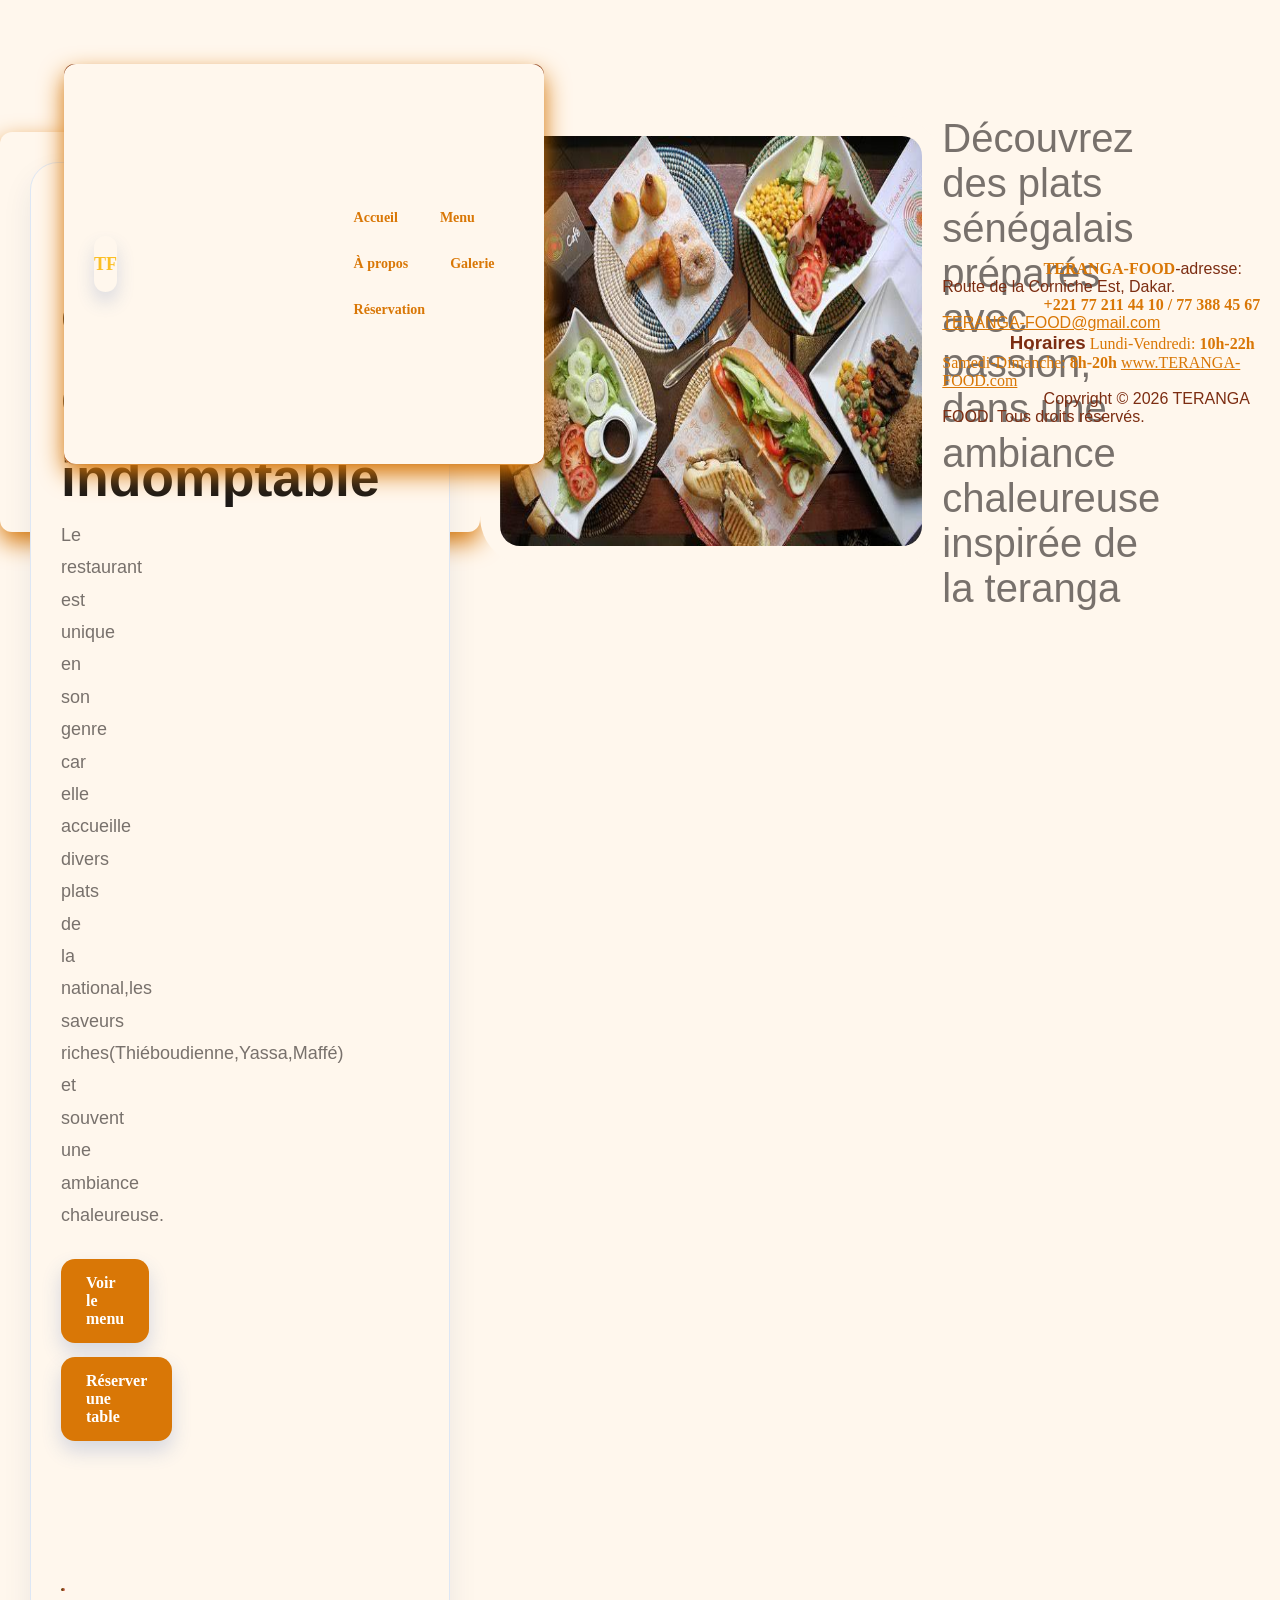
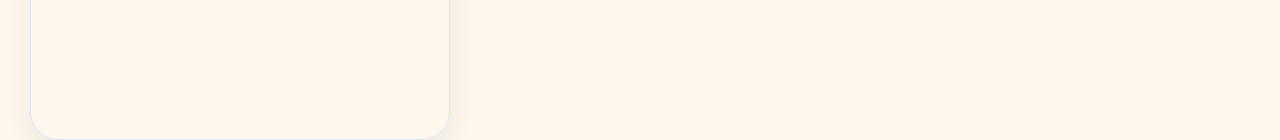
<file: index.html>
<!DOCTYPE html>
<html lang="en">
<head>
    <meta charset="UTF-8">
    <meta name="viewport" content="width=device-width, initial-scale=1.0">
    <title>Accueil</title>
    <link rel="stylesheet" href="css/style.css">
    
</head>
<body>
       <header class="header">
  <div class="container header-inner">
 
    <!-- Logo + nom -->
    <a href="accueil" class="brand">
      <div class="logo">TF</div>
      <div class="brand-text">
      </div>
    </a>
    <input type="checkbox" id="menuToggle" class="menu-checkbox" />
    <label for="menuToggle" class="menu-toggle" aria-label="Ouvrir le menu">
      <span></span>
    </label>
    <!-- Divers pages -->
    <nav class="nav">
      <a href="index.html">Accueil</a>
      <a href="menu.html">Menu</a>
      <a href="about.html">À propos</a>
      <a href="galerie.html">Galerie</a>
      <a href="reservation.html">Réservation</a>
    </nav>
  </div>
</header>
<!-- 1er block -->
<main>
  <section class="hero" id="accueil">
    <div class="container">
      <div class="hero-box">
 
        <div class="hero-content">
 
          <h1>Mangez et devenez indomptable</h1>
 
          <p>
            Le restaurant est unique en son genre car elle accueille divers plats de la national,les saveurs riches(Thiéboudienne,Yassa,Maffé) et souvent une ambiance chaleureuse. 
          </p>
 
          <div class="hero-actions">
            <a href="menu.html" class="btn btn-primary">Voir le menu</a>
            <a href="reservation.html" class="btn btn-secondary">Réserver une table</a>
          </div>
 

        <div class="hero-visual">
 
          <div class="hero-image-wrap">
            <img class="hero-image" src="48.jpg"  />
          </div>
 
          
          
        </div>
 
      </div>
    </div>
  </section>
  <!-- 2eme block -->
</main>

<input type="checkbox" id="menuToggle" class="menu-checkbox" />
<label for="menuToggle" class="menu-toggle">
 
</label>
    <div class="AAA">
      <img src="images/WhatsApp Image 2026-05-07 at 5.42.32 PM.jpeg" alt="">
      <p>Découvrez des plats sénégalais préparés avec passion, dans une ambiance chaleureuse inspirée de la teranga</p>
    </div>

    <div class="footer">
      <p><strong>TERANGA-FOOD</strong>-adresse: Route de la Corniche Est, Dakar.</p>
        <p><strong> +221 77 211 44 10 / 77 388 45 67</strong> <a href="TERANGA-FOOD@gmail.com">TERANGA-FOOD@gmail.com</a>
        </p>
        <p><h3>Horaires</h3>
          
        Lundi-Vendredi: <strong>10h-22h</strong>
      
        Samedi-Dimanche: <strong>8h-20h</strong>


        <a href="www.TERANGA-FOOD.com">www.TERANGA-FOOD.com</a>
      </p>
      
      <p>Copyright © 2026 TERANGA FOOD. Tous droits réservés.</p>

    </div>
</body>
</html>
</file>
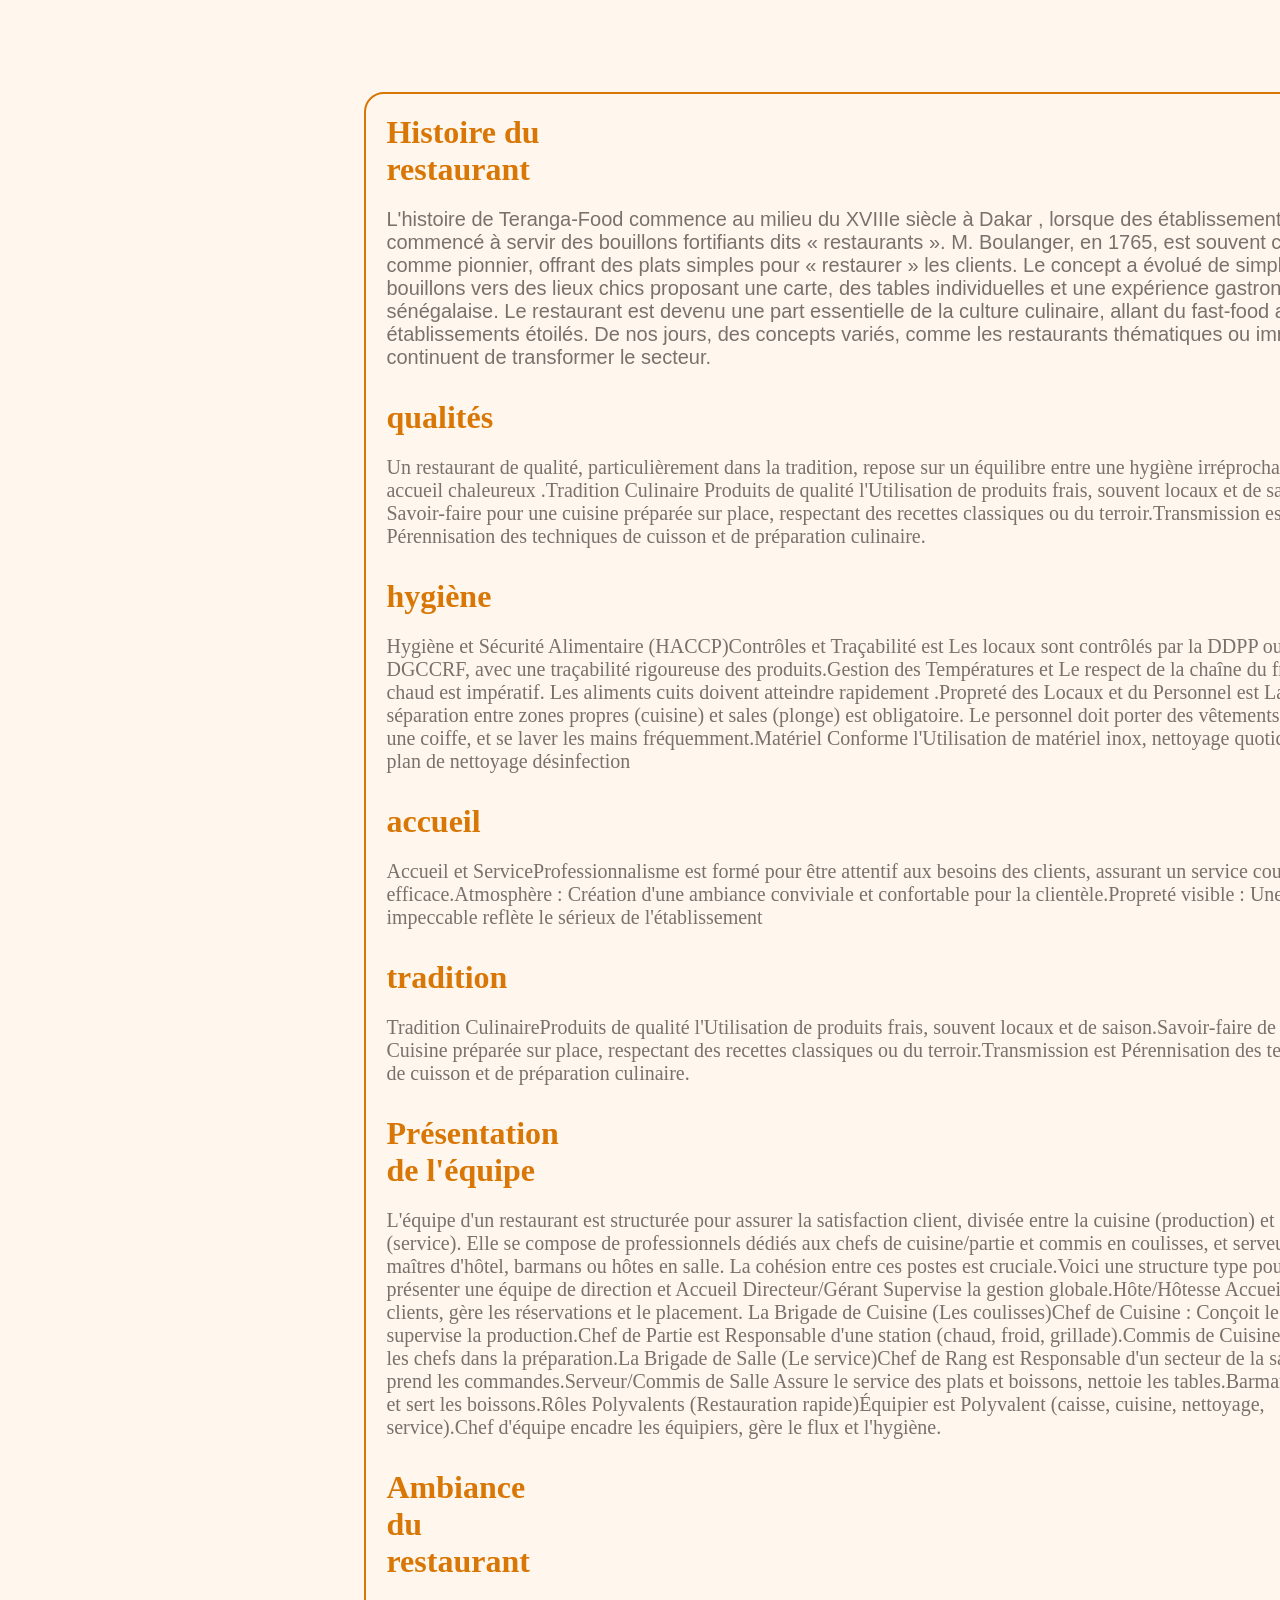
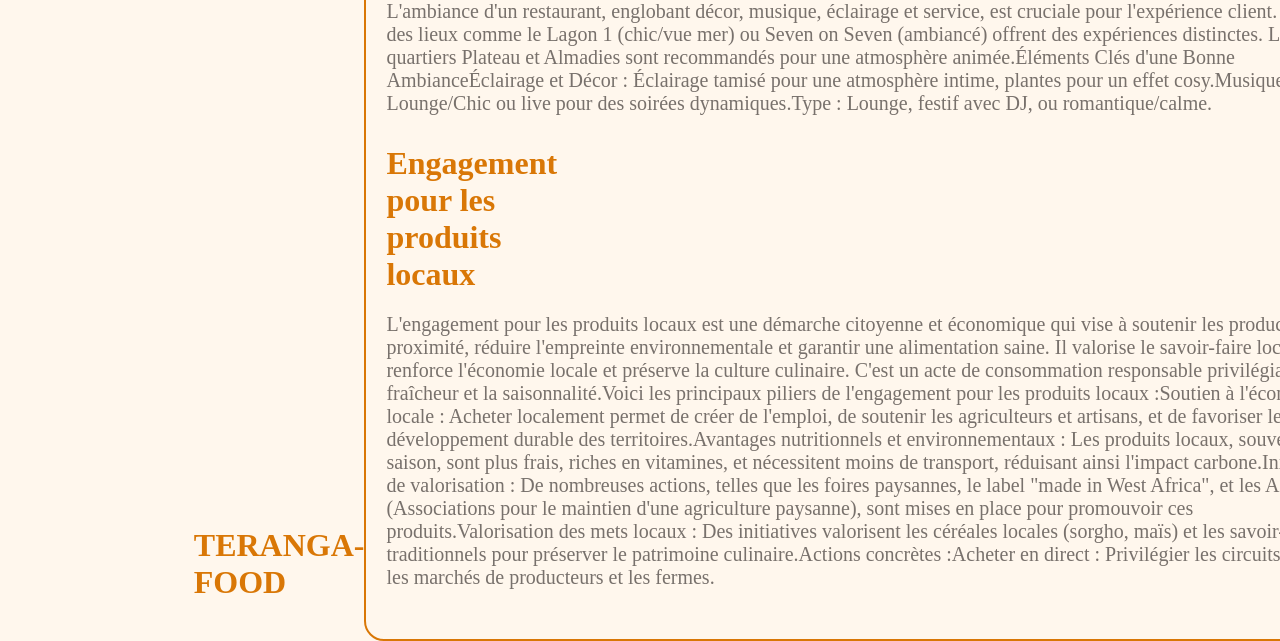
<file: about.html>
<!DOCTYPE html>
<html lang="en">
<head>
    <meta charset="UTF-8">
    <meta name="viewport" content="width=device-width, initial-scale=1.0">
    <title>À propos</title>
    <link rel="stylesheet" href="css/style.css">
</head>
<body>
    <h1>TERANGA-FOOD</h1>
    <div class="CCC">
        
        <div class="HT">
            <h1>Histoire du restaurant</h1>
            <p> L'histoire de Teranga-Food commence au milieu du XVIIIe siècle à Dakar , lorsque des établissements ont commencé à servir des bouillons fortifiants dits « restaurants ». M. Boulanger, en 1765, est souvent cité comme pionnier, offrant des plats simples pour « restaurer » les clients. Le concept a évolué de simples bouillons vers des lieux chics proposant une carte, des tables individuelles et une expérience gastronomique sénégalaise. Le restaurant est devenu une part essentielle de la culture culinaire, allant du fast-food aux établissements étoilés. De nos jours, des concepts variés, comme les restaurants thématiques ou immersifs, continuent de transformer le secteur.</p>
        </div>
        <div class="Vl">
            <div>
                <h1>qualités</h1>
                <p>Un restaurant de qualité, particulièrement dans la tradition, repose sur un équilibre entre une hygiène irréprochable, un accueil chaleureux .Tradition Culinaire Produits de qualité l'Utilisation de produits frais, souvent locaux et de saison. Savoir-faire pour une cuisine préparée sur place, respectant des recettes classiques ou du terroir.Transmission est le Pérennisation des techniques de cuisson et de préparation culinaire.</p>
            </div>
        <div>
            <h1>hygiène</h1>
            <p>Hygiène et Sécurité Alimentaire (HACCP)Contrôles et Traçabilité est Les locaux sont contrôlés par la DDPP ou la DGCCRF, avec une traçabilité rigoureuse des produits.Gestion des Températures et Le respect de la chaîne du froid et du chaud est impératif. Les aliments cuits doivent atteindre rapidement .Propreté des Locaux et du Personnel est La séparation entre zones propres (cuisine) et sales (plonge) est obligatoire. Le personnel doit porter des vêtements propres, une coiffe, et se laver les mains fréquemment.Matériel Conforme l'Utilisation de matériel inox, nettoyage quotidien, et plan de nettoyage désinfection</p>

        </div>
        <div>
            <h1>accueil</h1>
            <p>Accueil et ServiceProfessionnalisme est formé pour être attentif aux besoins des clients, assurant un service courtois et efficace.Atmosphère : Création d'une ambiance conviviale et confortable pour la clientèle.Propreté visible : Une salle impeccable reflète le sérieux de l'établissement</p>

        </div>
        <div>
            <h1>tradition</h1>
        <p>Tradition CulinaireProduits de qualité  l'Utilisation de produits frais, souvent locaux et de saison.Savoir-faire de la Cuisine préparée sur place, respectant des recettes classiques ou du terroir.Transmission est Pérennisation des techniques de cuisson et de préparation culinaire.</p>
    
    </div>

    </div>

        <div class="Pt">
            <h1>Présentation de l'équipe</h1>
            <p>L'équipe d'un restaurant est structurée pour assurer la satisfaction client, divisée entre la cuisine (production) et la salle (service). Elle se compose de professionnels dédiés aux chefs de cuisine/partie et commis en coulisses, et serveurs, maîtres d'hôtel, barmans ou hôtes en salle. La cohésion entre ces postes est cruciale.Voici une structure type pour présenter une équipe de direction et Accueil Directeur/Gérant  Supervise la gestion globale.Hôte/Hôtesse  Accueille les clients, gère les réservations et le placement. La Brigade de Cuisine (Les coulisses)Chef de Cuisine : Conçoit le menu et supervise la production.Chef de Partie est Responsable d'une station (chaud, froid, grillade).Commis de Cuisine  Assiste les chefs dans la préparation.La Brigade de Salle (Le service)Chef de Rang est Responsable d'un secteur de la salle, prend les commandes.Serveur/Commis de Salle  Assure le service des plats et boissons, nettoie les tables.Barman Prépare et sert les boissons.Rôles Polyvalents (Restauration rapide)Équipier est Polyvalent (caisse, cuisine, nettoyage, service).Chef d'équipe encadre les équipiers, gère le flux et l'hygiène.</p>
        </div>
        <div class="Am">
            <h1>Ambiance du restaurant</h1>
        <p>L'ambiance d'un restaurant, englobant décor, musique, éclairage et service, est cruciale pour l'expérience client. À Dakar, des lieux comme le Lagon 1 (chic/vue mer) ou Seven on Seven (ambiancé) offrent des expériences distinctes. Les quartiers Plateau et Almadies sont recommandés pour une atmosphère animée.Éléments Clés d'une Bonne AmbianceÉclairage et Décor : Éclairage tamisé pour une atmosphère intime, plantes pour un effet cosy.Musique : Styles Lounge/Chic ou live pour des soirées dynamiques.Type : Lounge, festif avec DJ, ou romantique/calme.</p>
    </div>
        <div class="Eg">
            <h1>Engagement pour les produits locaux</h1>
            <p>L'engagement pour les produits locaux est une démarche citoyenne et économique qui vise à soutenir les producteurs de proximité, réduire l'empreinte environnementale et garantir une alimentation saine. Il valorise le savoir-faire local, renforce l'économie locale et préserve la culture culinaire. C'est un acte de consommation responsable privilégiant la fraîcheur et la saisonnalité.Voici les principaux piliers de l'engagement pour les produits locaux :Soutien à l'économie locale : Acheter localement permet de créer de l'emploi, de soutenir les agriculteurs et artisans, et de favoriser le développement durable des territoires.Avantages nutritionnels et environnementaux : Les produits locaux, souvent de saison, sont plus frais, riches en vitamines, et nécessitent moins de transport, réduisant ainsi l'impact carbone.Initiatives de valorisation : De nombreuses actions, telles que les foires paysannes, le label "made in West Africa", et les AMAP (Associations pour le maintien d'une agriculture paysanne), sont mises en place pour promouvoir ces produits.Valorisation des mets locaux : Des initiatives valorisent les céréales locales (sorgho, maïs) et les savoir-faire traditionnels pour préserver le patrimoine culinaire.Actions concrètes :Acheter en direct : Privilégier les circuits courts, les marchés de producteurs et les fermes.</p>
        </div>
    </div>
     <div class="footer">
      <p><strong>TERANGA-FOOD</strong>-adresse: Route de la Corniche Est, Dakar.</p>
        <p><strong> +221 77 211 44 10 / 77 388 45 67</strong> <a href="TERANGA-FOOD@gmail.com">TERANGA-FOOD@gmail.com</a>
        </p>
        <p><h3>Horaires</h3>
          
        Lundi-Vendredi: <strong>10h-22h</strong>
      
        Samedi-Dimanche: <strong>8h-20h</strong>


        <a href="www.TERANGA-FOOD.com">www.TERANGA-FOOD.com</a>
      </p>
      
      <p>Copyright © 2026 TERANGA FOOD. Tous droits réservés.</p>

    </div>
</body>
</html>
</file>
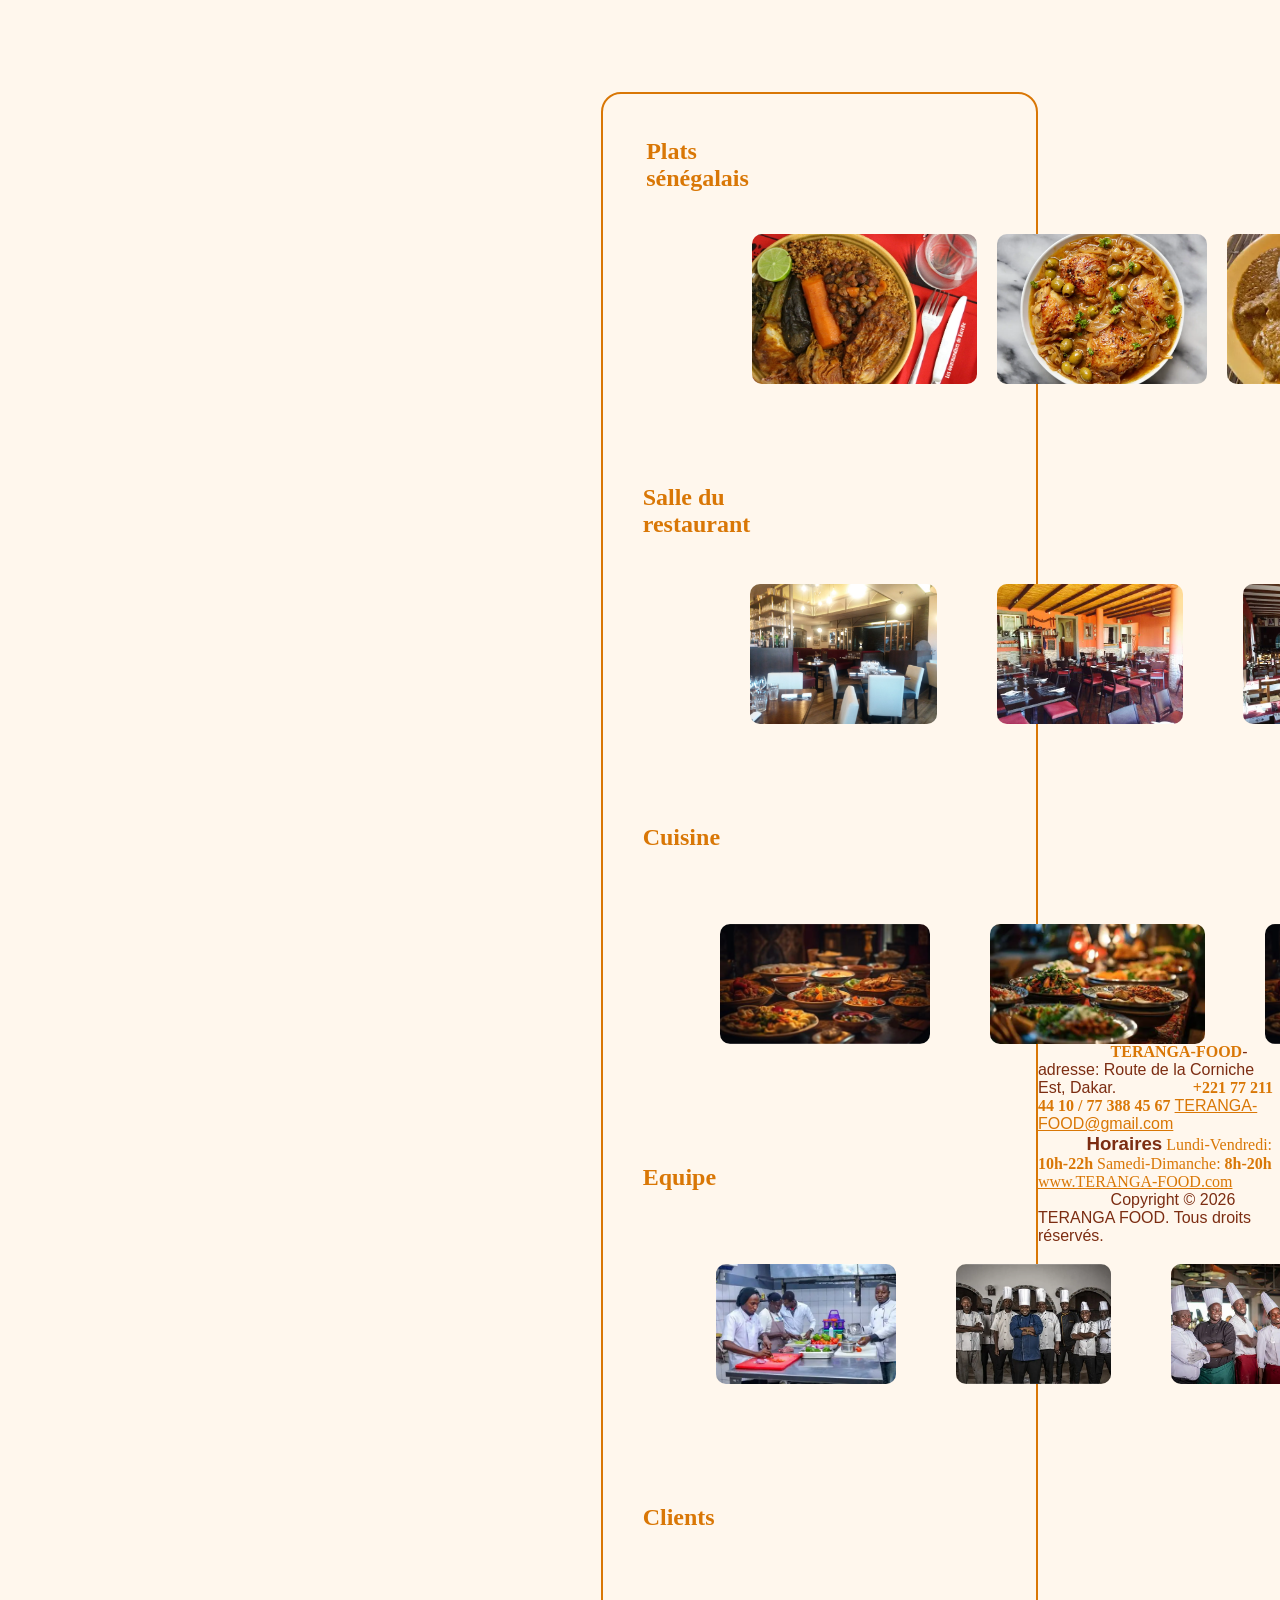
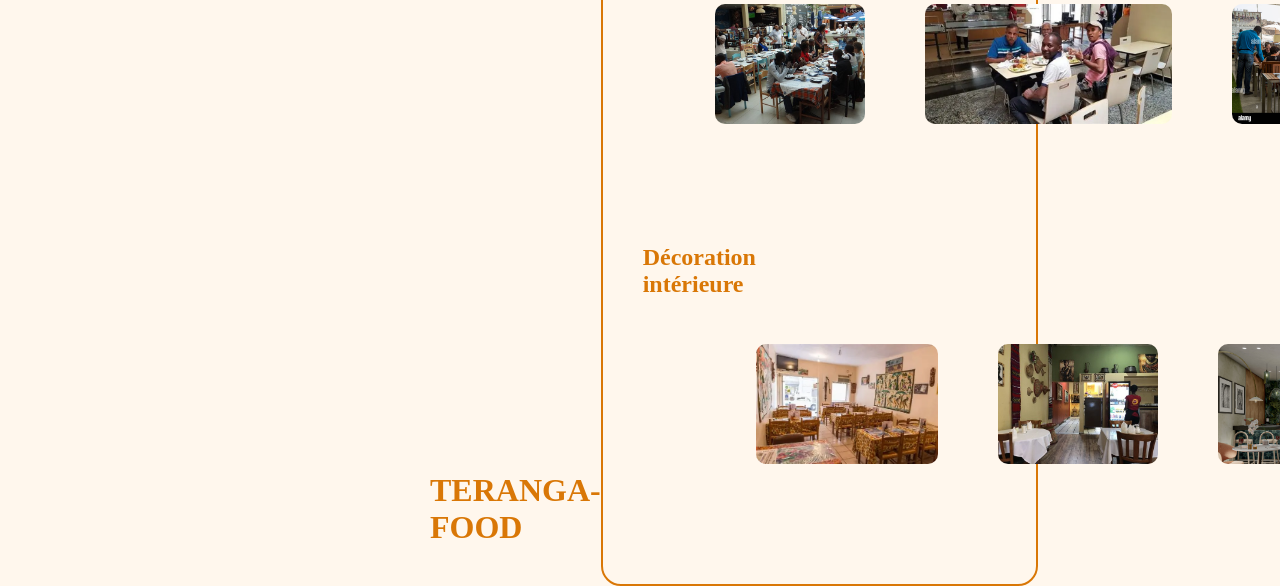
<file: galerie.html>
<!DOCTYPE html>
<html lang="en">
<head>
    <meta charset="UTF-8">
    <meta name="viewport" content="width=device-width, initial-scale=1.0">
    <title>Galerie</title>
    <link rel="stylesheet" href="css/style.css">
</head>
<body>
    <h1>TERANGA-FOOD</h1>
    <div class="DDD">
        <div class="plats">
            <h2>Plats sénégalais</h2>
            <img src="48.jpg" alt="">
            <img src="images/IMG_1680-scaled.webp" alt="">
            <img src="images/OIP.webp" alt="">
            <img src="images/Thieboudiene-ou-tieboudien-ou-tiep-bou-dien.webp" alt="">
        </div>
        <div class="salle">
             <h2>Salle du restaurant</h2>
             <img src="images/vue-interieure.jpg" alt="">
             <img src="images/restaurante-antonio.jpg" alt="">
             <img src="images/restaurant.jpg" alt="">
             <img src="images/Restaurant-cherbourg-vue-sur-mer-1-1.jpeg" alt="">
        </div>
        <div class="cuisine">
             <h2>Cuisine</h2>
             <img src="images/OIP (3).webp" alt="">
             <img src="images/OIP (4).webp" alt="">
             <img src="images/OIP (3).webp" alt="">
             <img src="images/IMG_1680-scaled.webp" alt="">
        </div>
        <div class="équipe">
             <h2>Equipe</h2>
             <img src="images/OIP (7).webp" alt="">
             <img src="images/OIP (6).webp" alt="">
             <img src="images/OIP (5).webp" alt="">
             <img src="images/OIP (10).webp" alt="">
        </div>
        <div class="clients">
             <h2>Clients</h2>
             <img src="images/panorama-do-restaurante.jpg" alt="">
             <img src="images/OIP (8).webp" alt="">
             <img src="images/dakar-senegal-les-clients-d-un-cafe-restaurant-dans-un-centre-commercial-moderne-dd6pry.jpg" alt="">
             <img src="images/dakar-senegal-customers-in-a-coffee-shop-in-a-modern-shopping-mall-DD6PX2.jpg" alt="">
        </div>
        <div class="décoration">
             <h2>Décoration intérieure</h2>
             <img src="images/OIP (9).webp" alt="">
             <img src="images/Décoration2.jpg" alt="">
             <img src="images/6c1bdf136313821.61f7be47d9a26.jpg" alt="">
             <img src="images/IMG_2044 (1).jpg" alt="">
        </div>
        
    </div>
     <div class="footer">
      <p><strong>TERANGA-FOOD</strong>-adresse: Route de la Corniche Est, Dakar.</p>
        <p><strong> +221 77 211 44 10 / 77 388 45 67</strong> <a href="TERANGA-FOOD@gmail.com">TERANGA-FOOD@gmail.com</a>
        </p>
        <p><h3>Horaires</h3>
          
        Lundi-Vendredi: <strong>10h-22h</strong>
      
        Samedi-Dimanche: <strong>8h-20h</strong>


        <a href="www.TERANGA-FOOD.com">www.TERANGA-FOOD.com</a>
      </p>
      
      <p>Copyright © 2026 TERANGA FOOD. Tous droits réservés.</p>

    </div>

</body>
</html>
</file>
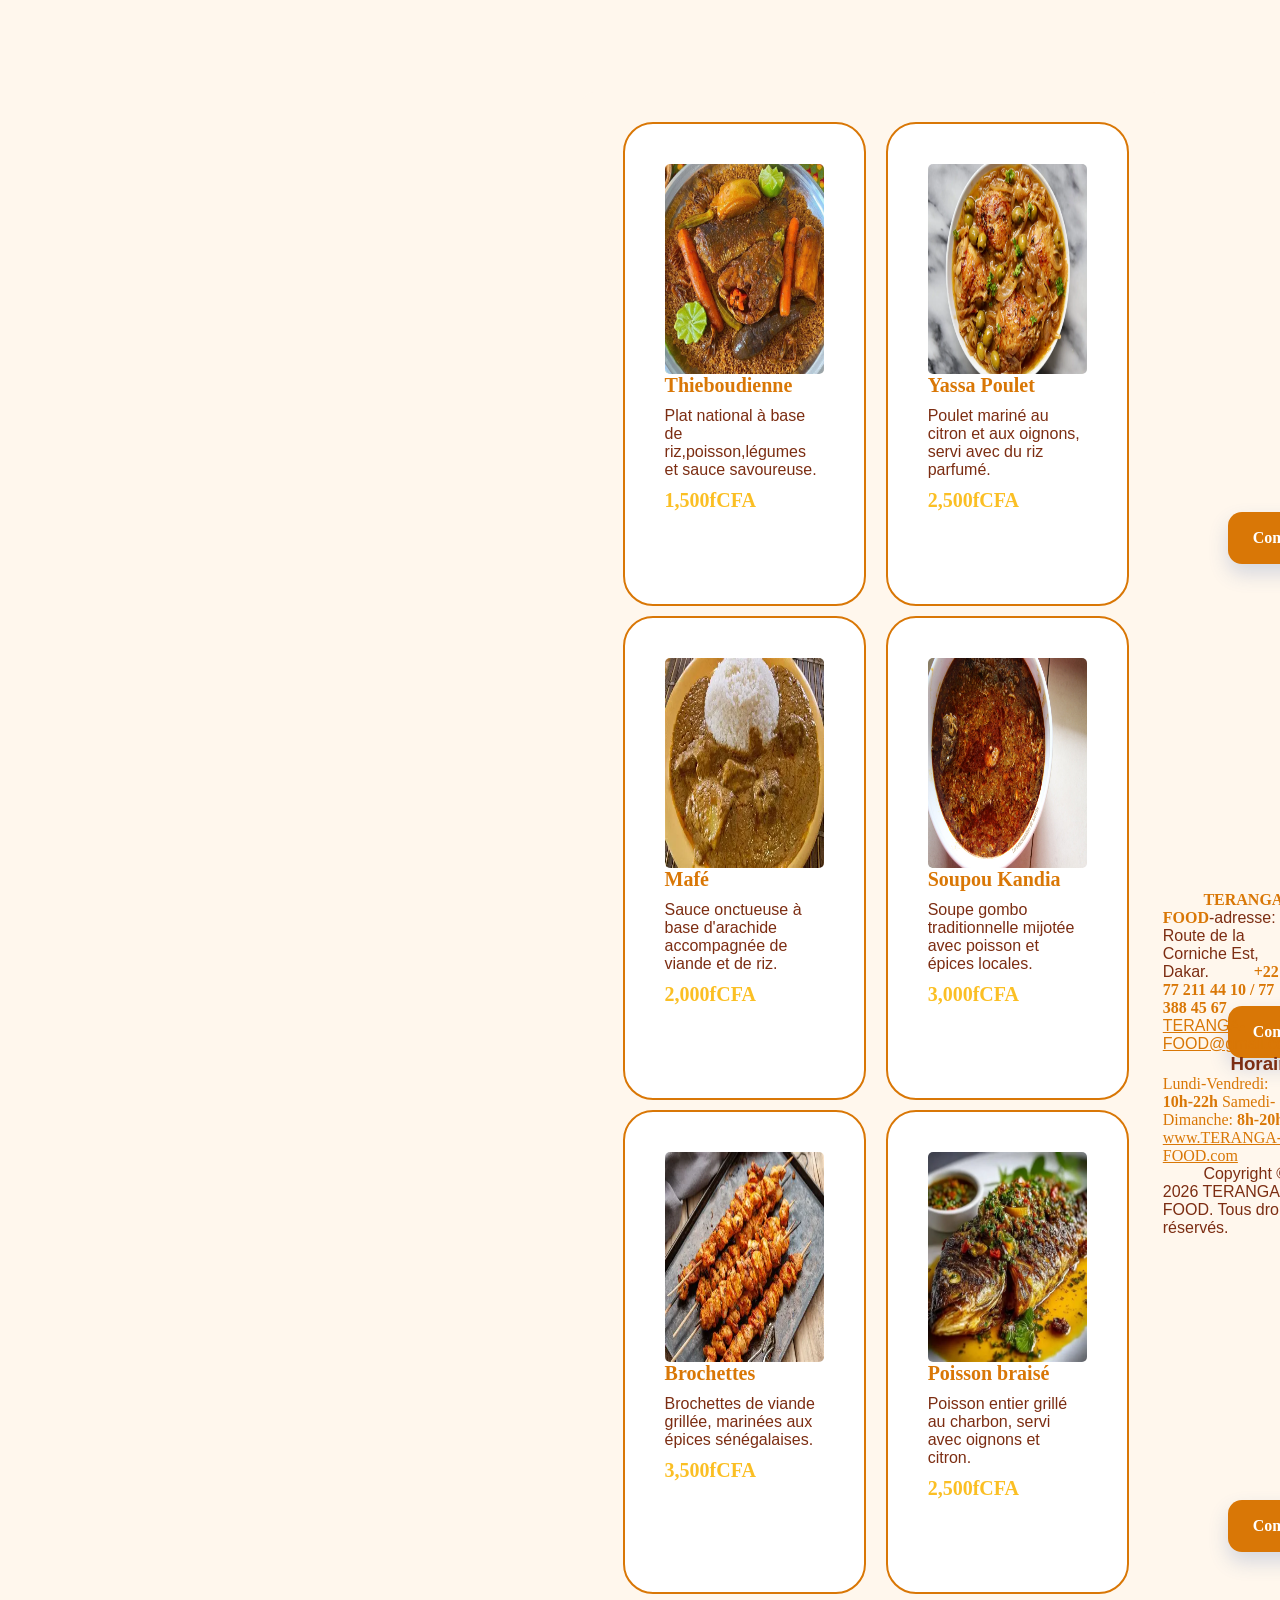
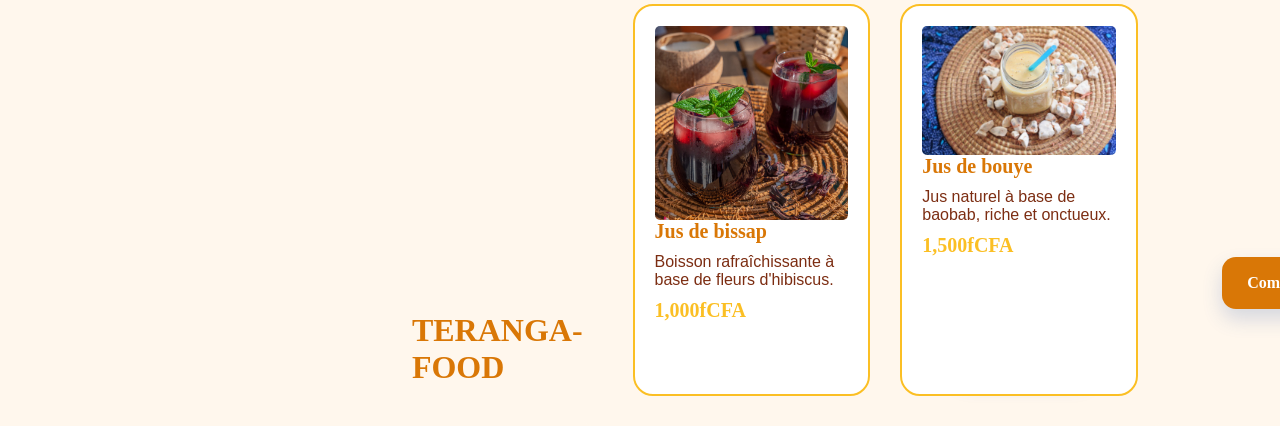
<file: menu.html>
<!DOCTYPE html>
<html lang="en">
<head>
    <meta charset="UTF-8">
    <meta name="viewport" content="width=device-width, initial-scale=1.0">
    <link rel="stylesheet" href="css/style.css">
    <title>Menu</title>
</head>
<body>
 <h1>TERANGA-FOOD</h1>
 <div class="BBB">
    <div class="plt">
        <img src="images/Thieboudiene-ou-tieboudien-ou-tiep-bou-dien.webp" alt="">
        <h3>Thieboudienne</h3>
        <p>Plat national à base de riz,poisson,légumes et sauce savoureuse.</p>
        <h4>1,500fCFA</h4>
        <a href="reservation" class="btn2 btn2-primary">Commander</a>
    </div>
    <div class="plt">
        <img src="images/IMG_1680-scaled.webp" alt="">
        <h3>Yassa Poulet</h3>
        <p>Poulet mariné au citron et aux oignons, servi avec du riz parfumé.</p>
        <h4>2,500fCFA</h4>
        <a href="reservation" class="btn2 btn2-primary">Commander</a>
    </div>
    <div class="plt">
        <img src="images/OIP.webp" alt="">
        <h3>Mafé</h3>
        <p>Sauce onctueuse à base d'arachide accompagnée de viande et de riz.</p>
        <h4>2,000fCFA</h4>
        <a href="reservation" class="btn2 btn2-primary">Commander</a>
    </div>
    <div class="plt">
        <img src="images/32-Soupou-Kandia.jpg" alt="">
        <h3>Soupou Kandia</h3>
        <p>Soupe gombo traditionnelle mijotée avec poisson et épices locales.</p>
        <h4>3,000fCFA</h4>
        <a href="reservation" class="btn2 btn2-primary">Commander</a>
    </div>
    <div class="plt">
        <img src="images/OIP (1).webp" alt="">
        <h3>Brochettes</h3>
        <p>Brochettes de viande grillée, marinées aux épices sénégalaises.</p>
        <h4>3,500fCFA</h4>
        <a href="reservation" class="btn2 btn2-primary">Commander</a>
    </div>
    <div class="plt">
        <img src="images/OIP (2).webp" alt="">
        <h3>Poisson braisé</h3>
        <p>Poisson entier grillé au charbon, servi avec oignons et citron.</p>
        <h4>2,500fCFA</h4>
        <a href="reservation" class="btn2 btn2-primary">Commander</a>
    </div>
    <div class="bs">
        <img src="images/2630b2_0e531010756446b7aac86fac348c34a9-mv2.jpg" alt="">
        <h3>Jus de bissap</h3>
        <p>Boisson rafraîchissante à base de fleurs d'hibiscus.</p>
        <h4>1,000fCFA</h4>
        <a href="reservation" class="btn2 btn2-primary">Commander</a>
    </div>
    <div class="bs">
        <img src="images/ee627ea58c71faa852e9ba3de3c00145.jpg" alt="">
        <h3>Jus de bouye</h3>
        <p>Jus naturel à base de baobab, riche et onctueux.</p>
        
        <h4>1,500fCFA</h4><a href="reservation" class="btn2 btn2-primary">Commander</a>
        
    </div>
 </div>
 <div class="footer">
      <p><strong>TERANGA-FOOD</strong>-adresse: Route de la Corniche Est, Dakar.</p>
        <p><strong> +221 77 211 44 10 / 77 388 45 67</strong> <a href="TERANGA-FOOD@gmail.com">TERANGA-FOOD@gmail.com</a>
        </p>
        <p><h3>Horaires</h3>
          
        Lundi-Vendredi: <strong>10h-22h</strong>
      
        Samedi-Dimanche: <strong>8h-20h</strong>


        <a href="www.TERANGA-FOOD.com">www.TERANGA-FOOD.com</a>
      </p>
      
      <p>Copyright © 2026 TERANGA FOOD. Tous droits réservés.</p>

    </div>
</body>

</html>
</file>
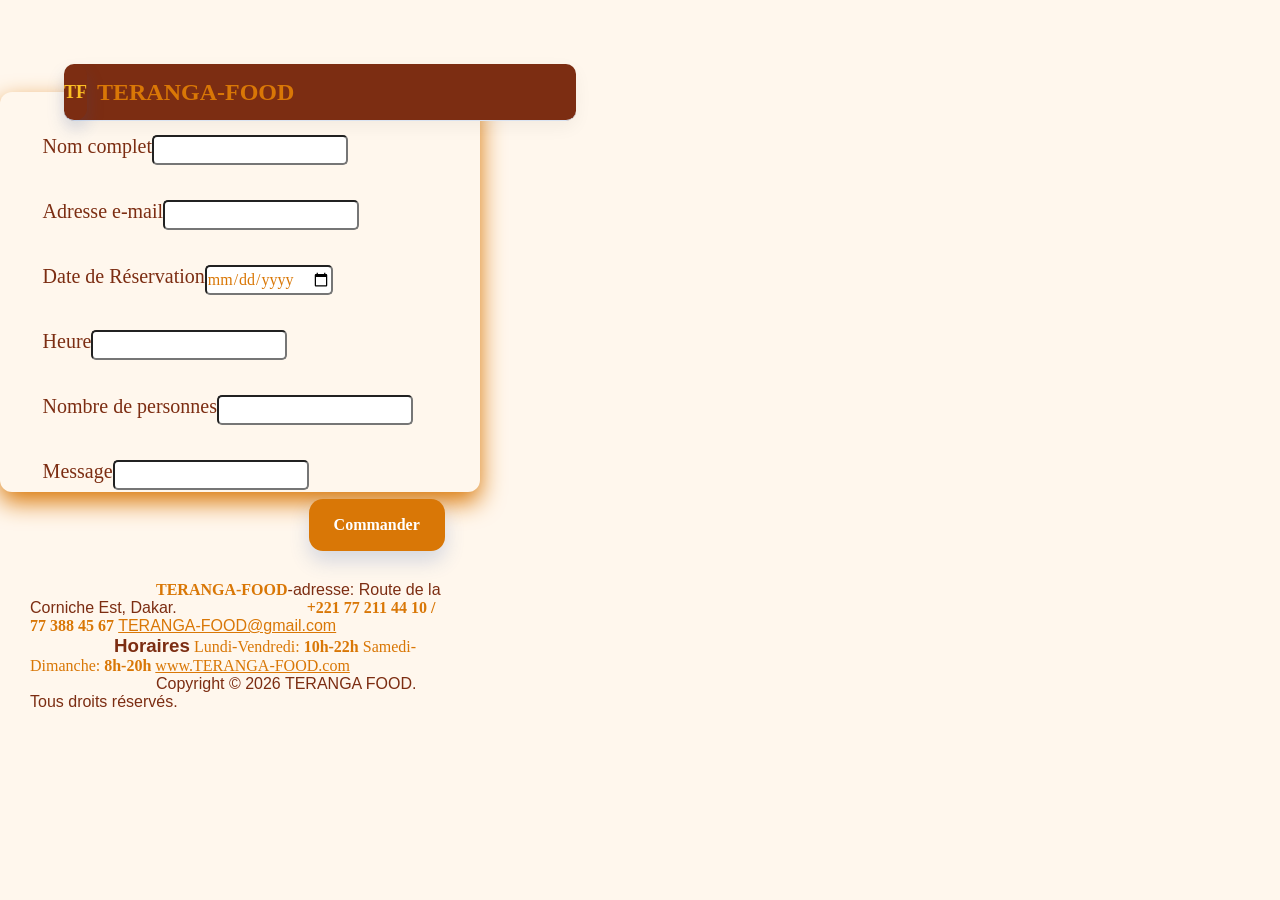
<file: reservation.html>
<!DOCTYPE html>
<html lang="en">
<head>
    <meta charset="UTF-8">
    <meta name="viewport" content="width=device-width, initial-scale=1.0">
    <link rel="stylesheet" href="css/style.css">
    <title>Réservation</title>
</head>
<body>
    <div class="container">
        <div class="header">
            <div class="logo">TF</div> 
         <h2>TERANGA-FOOD</h2>
        </div>
        <form>
            <div class="champs">
                <label>Nom complet</label>
                <input type="text">
            </div>
             <div class="champs">
                <label>Adresse e-mail</label>
                <input type="email">
            </div>
             <div class="champs">
                <label>Date de Réservation</label>
                <input type="date">
            </div>
             <div class="champs">
                <label>Heure</label>
                <input type="heure">
            </div>
             <div class="champs">
                <label>Nombre de personnes</label>
                <input type="number">
            </div>
             <div class="champs">
                <label>Message</label>
                <input type="text"><br>
                 <a href="reservation" class="btn2 btn2-primary">Commander</a>
            </div>
 <div class="footer">
      <p><strong>TERANGA-FOOD</strong>-adresse: Route de la Corniche Est, Dakar.</p>
        <p><strong> +221 77 211 44 10 / 77 388 45 67</strong> <a href="TERANGA-FOOD@gmail.com">TERANGA-FOOD@gmail.com</a>
        </p>
        <p><h3>Horaires</h3>
          
        Lundi-Vendredi: <strong>10h-22h</strong>
      
        Samedi-Dimanche: <strong>8h-20h</strong>


        <a href="www.TERANGA-FOOD.com">www.TERANGA-FOOD.com</a>
      </p>
      
      <p>Copyright © 2026 TERANGA FOOD. Tous droits réservés.</p>

    </div>







        </form>
            






    </div>




</body>
</html>
</file>
<file: css/style.css>
/* Accueil */
*{
    margin: 0;
    padding: 0;
    box-sizing: border-box;
}
html {
  scroll-behavior: smooth;
}
body {
  font-family: Arial, sans-serif;
  background: linear-gradient(180deg, #f8fbff 0%, #eef4fb 100%);
  color: #1f2f49;
  padding-top: 92px;
  overflow-x: hidden;
}
img {
  max-width: 100%;
  display: block;
}
a, button, input, textarea, select {
  font: inherit;
}
 
.container {
  width: min(100% - 32px, 1200px);
  margin: 0 auto;
 
}
.header {
  position: fixed;
  top: 0;
  left: 0;
  width: 100%;
  background:  #7C2D12;
  backdrop-filter: blur(12px);
  border-bottom: 1px solid #d9e3f2;
  z-index: 1000;
  box-shadow: 0 6px 18px rgba(0, 0, 0, 0.05);
}
.header-inner {
  min-height: 92px;
  display: flex;
  align-items: center;
  justify-content: space-between;
  gap: 20px;
}
.brand {
  display: flex;
  align-items: center;
  gap: 14px;
  text-decoration: none;
  color: #1f2f49;
  min-width: 0;
}
 
.logo {
  border-radius: 16px;
  width: 56px;
  height: 56px;
  flex: 0 0 56px;
  color: #FBBF24;
  display: flex;
  align-items: center;
  justify-content: center;
  font-weight: 700;
  font-size: 18px;
  box-shadow: 0 10px 18px rgba(47, 90, 168, 0.18);
}
.brand-text {
  display: flex;
  flex-direction: column;
  gap: 2px;
  min-width: 0;
}
 
.brand-text strong {
  font-size: 16px;
  color: #183057;
  white-space: nowrap;
  overflow: hidden;
  text-overflow: ellipsis;
}
 
.brand-text span {
  font-size: 13px;
  color: #d97706;
  white-space: nowrap;
  overflow: hidden;
  text-overflow: ellipsis;
}
.nav {
  display: flex;
  align-items: center;
  gap: 10px;
  flex-wrap: wrap;
}
 
.nav a {
  text-decoration: none;
  color:  #d97706 ;
  padding: 10px 16px;
  font-size: 14px;
  font-weight: 600;
  border-radius: 999px;
  transition: 0.3s ease;
}
 
.nav a:hover,
.nav a:focus-visible {
  background: #e8f1ff;
  color: #d97706;
  outline: none;
}
.menu-checkbox {
  display: none;
}
 
.menu-toggle {
  display: none;
  width: 48px;
  height: 48px;
  border: 1px solid #d9e3f2;
  border-radius: 14px;
  background: #ffffff;
  align-items: center;
  justify-content: center;
  cursor: pointer;
}
.menu-toggle span,
.menu-toggle::before,
.menu-toggle::after {
  display: block;
  width: 20px;
  height: 2px;
  background: #24324a;
  border-radius: 999px;
  transition: 0.3s ease;
  position: relative;
}
 
.menu-toggle::before {
  position: absolute;
  transform: translateY(-6px);
}
 
.menu-toggle::after {
  position: absolute;
  transform: translateY(6px);  
}
.menu-checkbox:checked ~ .menu-toggle span {
  opacity: 0;
}
 
.menu-checkbox:checked ~ .menu-toggle::before {
  transform: rotate(45deg);
}
 
.menu-checkbox:checked ~ .menu-toggle::after {
  transform: rotate(-45deg);
}
.hero {
  padding: clamp(24px, 4vw, 40px) 0 clamp(34px, 5vw, 52px);
}
.hero-box {
  min-height: 500px;
  border: 1px solid #dde7f5;
  border-radius: 28px;
  background: #fff7ed;
  display: grid;
  grid-template-columns: minmax(0, 1.1fr) minmax(320px, 0.9fr);
  align-items: center;
  gap: clamp(20px, 4vw, 34px);
  padding: clamp(18px, 3vw, 30px);
  box-shadow: 0 14px 30px rgba(24, 48, 87, 0.08);
  overflow: hidden;
}
.hero-badge {
  display: inline-flex;
  align-items: center;
  gap: 8px;
  padding: 10px 16px;
  border-radius: 999px;
  background: #edf4ff;
  border: 1px solid #d6e4fb;
  color: #2f5aa8;
  font-size: 14px;
  font-weight: 700;
  margin-bottom: 22px;
  max-width: 100%;
  text-align: center;
}
.hero-content h1 {
  font-size: clamp(2rem, 5vw, 3.35rem);
  line-height: 1.52;
  margin-bottom: 18px;
  font-family: Arial, Helvetica, sans-serif;
  color: #1C1917;
  max-width: 12ch;
  margin: auto;
}
.hero-content p {
  font-size: clamp(1rem, 2vw, 1.125rem);
  font-family: Arial, Helvetica, sans-serif;
  line-height: 1.8;
  margin-bottom: 28px;
  color: #78716c;
  max-width: 620px;
}
.hero-actions {
  display: flex;
  gap: 14px;
  flex-wrap: wrap;
  margin-bottom: 28px;
}
 
.btn {
  display: inline-flex;
  align-items: center;
  justify-content: space-around;
  position: relative;
  min-height: 52px;
  padding: 14px 24px;
  border-radius: 14px;
  text-decoration: none;
  font-weight: 700;
  transition: 0.3s ease;
  border: 1px solid transparent;
  
}
 
.btn-primary {
  background: #d97706;
  color: #ffffff;
  box-shadow: 0 10px 20px rgba(47, 90, 168, 0.2);
}
 
.btn-primary:hover,
.btn-primary:focus-visible {
  transform: translateY(-2px);
  box-shadow: 0 14px 24px rgba(47, 90, 168, 0.26);
  outline: none;
}
 
.btn-secondary {
  background: #d97706;
  color: #ffffff;
   box-shadow: 0 10px 20px rgba(47, 90, 168, 0.2);
  
}
 
.btn-secondary:hover,
.btn-secondary:focus-visible {
  transform: translateY(-2px);
  box-shadow: 0 14px 24px rgba(47, 90, 168, 0.26);
  outline: none;
}

.hero-visual {
  min-height: 240px;
  display: flex;
  align-items: center;
  justify-content: center;
}
 
.hero-image-wrap {
  width: 100%;
  display: grid;
  gap: 18px;
  border-radius: 28px;
  overflow: hidden;
  box-shadow: 0 20px 40px rgba(26, 47, 82, 0.16);
}
 
.hero-image {
  width: 100%;
  height: 100%;
  object-fit: cover;
  
}
.floating-card {
  position: absolute;
  z-index: 2;
  max-width: 210px;
  background: rgba(255, 255, 255, 0.95);
  border: 1px solid #e2ebf8;
  border-radius: 18px;
  padding: 14px 16px;
  box-shadow: 0 12px 26px rgba(0, 0, 0, 0.08);
}
 
.floating-card.top {
  top: 24px;
  left: 0;
}
 
.floating-card.bottom {
  right: 0;
  bottom: 24px;
}
 
.floating-card strong {
  display: block;
  font-size: 18px;
  color: #1f3761;
  margin-bottom: 4px;
}
 
.floating-card span {
  font-size: 13px;
  color: #607089;
  line-height: 1.5;
}

@media (max-width: 1024px) {
  .hero-box {
    grid-template-columns: 1fr;
  }
 
  .hero-content h1 {
    max-width: none;
  }
 
  .hero-visual {
    min-height: auto;
    padding-top: 10px;
  }
 
  .hero-image-wrap {
    max-width: 100%;
  }
}
@media (max-width: 860px) {
  body {
    padding-top: 84px;
  }
 
  .header-inner {
    min-height: 84px;
  }
 
  .menu-toggle {
    display: inline-flex;
    position: relative;
    z-index: 1002;
  }
 
  .nav {
    position: fixed;
    top: 84px;
    left: 16px;
    right: 16px;
    display: flex;
    flex-direction: column;
    align-items: stretch;
    gap: 8px;
    padding: 14px;
    background: rgba(255, 255, 255, 0.98);
    border: 1px solid #d9e3f2;
    border-radius: 20px;
    box-shadow: 0 14px 30px rgba(24, 48, 87, 0.08);
    opacity: 0;
    visibility: hidden;
    transform: translateY(-10px);
    transition: 0.3s ease;
  }
 
  .menu-checkbox:checked ~ .nav {
    opacity: 1;
    visibility: visible;
    transform: translateY(0);
  }
 
  .nav a {
    width: 100%;
    text-align: center;
    background: #f8fbff;
  }
}
@media (max-width: 680px) {
  .container {
    width: min(100% - 24px, 1200px);
  }
 
  .brand-text span {
    display: none;
  }
 
  .hero-box {
    border-radius: 22px;
    padding: 18px;
  }
 
  .hero-badge {
    width: 100%;
    justify-content: center;
  }
 
  .hero-actions {
    flex-direction: column;
  }
 
  .hero-actions .btn {
    width: 100%;
  }
 
  .hero-stats {
    grid-template-columns: 1fr;
  }
 
  .hero-visual {
    gap: 14px;
    flex-direction: column;
    align-items: stretch;
  }
 
  .floating-card {
    position: static;
    max-width: 100%;
  }
}
@media (max-width: 480px) {
  body {
    padding-top: 78px;
  }
 
  .header-inner {
    min-height: 78px;
    gap: 12px;
  }
 
  .logo {
    width: 48px;
    height: 48px;
    flex-basis: 48px;
    border-radius: 14px;
  }
 
  .brand-text strong {
    font-size: 15px;
  }
 
  .hero-image-wrap {
    border-radius: 22px;
  }
}
.AAA{
  display: flex;
  margin-top: 5px;
  border-radius: 50px;
  background: #FFF7ED;
  height: 450px
}
.AAA img{
   border-radius: 40px;
   padding: 20px;
   
}
.AAA p{
  font-size: 40px;
  margin: auto;
  font-family: Arial, Helvetica, sans-serif;
  color: #78716c;
}
.footer{
  margin-top: 10px;
}

.footer p{
  display: inline;
  justify-content: center;
  align-items: center;
  margin-left: 30%;
  margin-bottom: 10px;
  color: #78716c;
  font-family: Arial, Helvetica, sans-serif;
}
.footer h3{
   display: inline;
  justify-content: center;
  align-items: center;
  margin-left: 20%;
  color: #78716c;
  font-family: Arial, Helvetica, sans-serif;
}

/* menu */
body{
  background: #FFF7ED;
}
.BBB{
  display: flex;
  flex-wrap: wrap;
  background: #FFF7ED;
  border-radius: 10px;
  padding: 20px;
  
  
}
h1{
margin: auto;
margin-left: 430px;
margin-bottom: 40px;
}

.plt{
  padding: 40px;
  border: 2px solid #D97706;
  margin-left: 20px;
  border-radius: 30px;
  width: 45%;
  margin-top: 10px;
  background: #ffffff;
}
.plt p{
  text-align: left;
  margin-top: 10px;
  margin-bottom: 10px;
  color: #7C2D12;
  font-family: Arial, Helvetica, sans-serif;
}
.plt img {
  height: 210px;
  border-radius: 5px;
}
.plt h4{
  color: #FBBF24;
  font-size: 20px;

}
.plt h3{
  color: #D97706;
  font-family: Georgia, 'Times New Roman', Times, serif;
  font-size: 20px;
}

.bs {
   padding: 20px;
   border: 2px solid #FBBF24;
   margin-left: 30px;
   border-radius: 20px;
   width: 44%;
   margin-top: 10px;
   margin-bottom: 10px;
    background: #ffffff;
}
.bs p{
  margin-top: 10px;
  margin-bottom: 10px;
  color: #7C2D12;
  font-family: Arial, Helvetica, sans-serif;
}

.bs img {
  border-radius: 5px;
  max-height: 240px;
}
.bs h4{
  color: #FBBF24;
  font-size: 20px;
}
.bs h3{
  color: #D97706;
font-family: Georgia, 'Times New Roman', Times, serif;
font-size: 20px;
}
.btn2 {
  display: inline-flex;
  align-items: center;
  justify-content: space-around;
  min-height: 52px;
  padding: 14px 24px;
  border-radius: 14px;
  text-decoration: none;
  font-weight: 700;
  transition: 0.3s ease;
  border: 1px solid transparent;
  
}
 
.btn2-primary {
  background: #d97706;
  color: #ffffff;
  box-shadow: 0 10px 20px rgba(47, 90, 168, 0.2);
  margin-left: 300px;
}
 
.btn2-primary:hover,
.btn2-primary:focus-visible {
  transform: translateY(-2px);
  box-shadow: 0 14px 24px rgba(47, 90, 168, 0.26);
  outline: none;
}
h4{
  display: flex;
align-content: space-between;
  
}
.footer{
  margin-top: 10px;
}

.footer p{
  display: inline;
  justify-content: center;
  align-items: center;
  margin-left: 30%;
  margin-bottom: 10px;
  color: #78716c;
  font-family: Arial, Helvetica, sans-serif;
}
.footer h3{
   display: inline;
  justify-content: center;
  align-items: center;
  margin-left: 20%;
  color: #78716c;
  font-family: Arial, Helvetica, sans-serif;
}
/* A propos */
body{
   background: #FFF7ED;
}
h1{
  margin-left: 430px;
  color: #d97706;
  font-family: Georgia, 'Times New Roman', Times, serif;
}
.CCC{
  border: 2px solid #d97706 ;
  border-radius: 20px;
  padding: 20px;
  background: #FFF7ED;
}
.HT h1{
  display: flex;
  justify-content: space-around;
  margin: 0%;
  margin-right: 800px;
  margin-bottom: 20px;
  font-family: Georgia, 'Times New Roman', Times, serif;
}
.HT p{
  margin-bottom: 30px;
  color: #78716c;
  font-size: 20px;
  font-family: Arial, Helvetica, sans-serif;
}
.Vl h1{
  display: flex;
  justify-content: space-around;
  margin: 0%;
  margin-right: 800px;
  margin-bottom: 20px;
  font-family: Georgia, 'Times New Roman', Times, serif;
}
.Vl p{
  margin-bottom: 30px;
  color: #78716c;
  font-size: 20px;
}
.Pt h1{
  display: flex;
  justify-content: space-around;
  margin: 0%;
  margin-right: 800px;
  margin-bottom: 20px;
  font-family: Georgia, 'Times New Roman', Times, serif;
}
.Pt p{
  margin-bottom: 30px;
  color: #78716c;
  font-size: 20px;
}
.Am h1{
  display: flex;
  justify-content: space-around;
  margin: 0%;
  margin-right: 800px;
  margin-bottom: 20px;
  font-family: Georgia, 'Times New Roman', Times, serif;
}
.Am p{
  margin-bottom: 30px;
  color: #78716c;
  font-size: 20px;
}
.Eg h1{
  display: flex;
  justify-content: space-around;
  margin: 0%;
  margin-right: 800px;
  margin-bottom: 20px;
  font-family: Georgia, 'Times New Roman', Times, serif;
}
.Eg p{
  margin-bottom: 30px;
  color: #78716c;
  font-size: 20px;
}
.footer{
  margin-top: 10px;
}

.footer p{
  display: inline;
  justify-content: center;
  align-items: center;
  margin-left: 30%;
  margin-bottom: 10px;
  color: #78716c;
  font-family: Arial, Helvetica, sans-serif;
}
.footer h3{
   display: inline;
  justify-content: center;
  align-items: center;
  margin-left: 20%;
  color: #78716c;
  font-family: Arial, Helvetica, sans-serif;
}
/* Galerie */
.DDD{
  border: 2px solid #D97706;
  padding: 20px;
  border-radius: 20px;
  color: #FFF7ED;
 
}
.plats{
  border-radius: 10px;
  color: #d97706;
  font-family: Georgia, 'Times New Roman', Times, serif;
  display: flex;
  grid-template-columns: auto;
  justify-content: space-between;
  margin: 0%;
  height: 290px;
  margin-bottom: 60px;  
  padding: 20px;
}
.plats h2{
  display: flex;
  gap: 85px;
  margin: 1%;
  flex-wrap: wrap;
  height: 70px;
  width: 50%;
}
.plats img{
  height: 150px;
  display: flex;
  border-radius: 10px;
  margin-top: 100px;
  margin-right: 20px;
  
}

@media (max-width: 390px) {
  .plats img{
    height: 50px;
  }
}


.salle{
  border-radius: 10px;
  color: #d97706;
  font-family: Georgia, 'Times New Roman', Times, serif;
  display: flex;
  justify-content: space-around;
  margin: 0%;
  height: 280px;
  margin-bottom: 60px;  
  padding: 20px;
}
.salle img{
    height: 140px;
  border-radius: 10px;
  margin-top: 100px;
  margin-right: 60px;
}
.cuisine{
  border-radius: 10px;
  color: #d97706;
  font-family: Georgia, 'Times New Roman', Times, serif;
  display: flex;
  justify-content: space-around;
  margin: 0%;
  height: 280px;
  margin-bottom: 60px;  
  padding: 20px;
}
.cuisine img{
    height: 120px;
  border-radius: 10px;
  margin-top: 100px;
  margin-right: 60px;
}
.équipe{
 border-radius: 10px;
 color: #d97706;
 font-family: Georgia, 'Times New Roman', Times, serif;
  display: flex;
  justify-content: space-around;
  margin: 0%;
  height: 280px;
  margin-bottom: 60px;  
  padding: 20px;
}
.équipe img{
    height: 120px;
  border-radius: 10px;
  margin-top: 100px;
  margin-right: 60px;
}
.clients{
  border-radius: 10px;
  color: #d97706;
  font-family: Georgia, 'Times New Roman', Times, serif;
  display: flex;
  justify-content: space-around;
  margin: 0%;
  height: 280px;
  margin-bottom: 60px;  
  padding: 20px;
}
.clients img{
    height: 120px;
  border-radius: 10px;
  margin-top: 100px;
  margin-right: 60px;
}
.décoration{
  border-radius: 10px;
  color: #d97706;
  font-family: Georgia, 'Times New Roman', Times, serif;
  display: flex;
  justify-content: space-around;
  margin: 0%;
  height: 280px;
  margin-bottom: 60px;  
  padding: 20px;
}
.décoration img{
    height: 120px;
  border-radius: 10px;
  margin-top: 100px;
  margin-right: 60px;
}
.footer{
  margin-top: 10px;
}

.footer p{
  display: inline;
  justify-content: center;
  align-items: center;
  margin-left: 30%;
  margin-bottom: 10px;
  color: #78716c;
  font-family: Arial, Helvetica, sans-serif;
}
.footer h3{
   display: inline;
  justify-content: center;
  align-items: center;
  margin-left: 20%;
  color: #78716c;
  font-family: Arial, Helvetica, sans-serif;
}
/* Réservation */
*{
  margin: 0;
  padding: 0;
  box-sizing: border-box;
  font-family: Georgia, 'Times New Roman', Times, serif;
  color: #D97706;
  max-width: fit-content;
}
body{
  background: #FFF7ED;
  display: flex;
  justify-content: center;
  align-items: center;
  margin: auto;
}
.container{
  background: #FFF7ED ;
  width: 480px;
  height: 400px;
  padding: 30px;
  border-radius: 12px;
  box-shadow: 0 10px 25px ;
}
.champs{
  display: flex;
  justify-content: space-around;
  margin: 3%;
  border-radius: 82px;
  margin-bottom: 30px;
}
.champs label{
  font-family: Georgia, 'Times New Roman', Times, serif;
  color: #7C2D12;
  font-size: 20px;
  
}
.champs input{
  margin-bottom: 5px;
  border-radius: 5px;
  height: 30px;
}
.champs a{
      margin: auto;
      margin-top: 10%;
}
.btn2 {
  display: inline-flex;
  align-items: center;
  justify-content: space-around;
  min-height: 52px;
  padding: 14px 24px;
  border-radius: 14px;
  text-decoration: none;
  font-weight: 700;
  transition: 0.3s ease;
  border: 1px solid transparent;
  
}
 
.btn2-primary {
  background: #d97706;
  color: #ffffff;
  box-shadow: 0 10px 20px rgba(47, 90, 168, 0.2);
  margin-left: 300px;
}
 
.btn2-primary:hover,
.btn2-primary:focus-visible {
  transform: translateY(-2px);
  box-shadow: 0 14px 24px rgba(47, 90, 168, 0.26);
  outline: none;
}

.header{
  display: flex;
  align-items: center;
  width: 40%;
  gap: 10px;
  border-radius: 10px;
  margin-left: 200px;
  margin-bottom: 20px;
  margin: 5%;
}
.header h2{
  font-family: #d97706;
}
.logo {
  border-radius: 16px;
  width: 556px;
  height: 56px;
  color: #FBBF24;
  display: flex;
  align-items: center;
  justify-content: center;
  font-size: 18px;
}
.footer{
  margin-top: 10px;
}

.footer p{
  display: inline;
  justify-content: center;
  align-items: center;
  margin-left: 30%;
  margin-bottom: 10px;
  color: #7C2D12;
  font-family: Arial, Helvetica, sans-serif;
}
.footer h3{
   display: inline;
  justify-content: center;
  align-items: center;
  
  color: #7C2D12;
  font-family: Arial, Helvetica, sans-serif;
}
</file>
